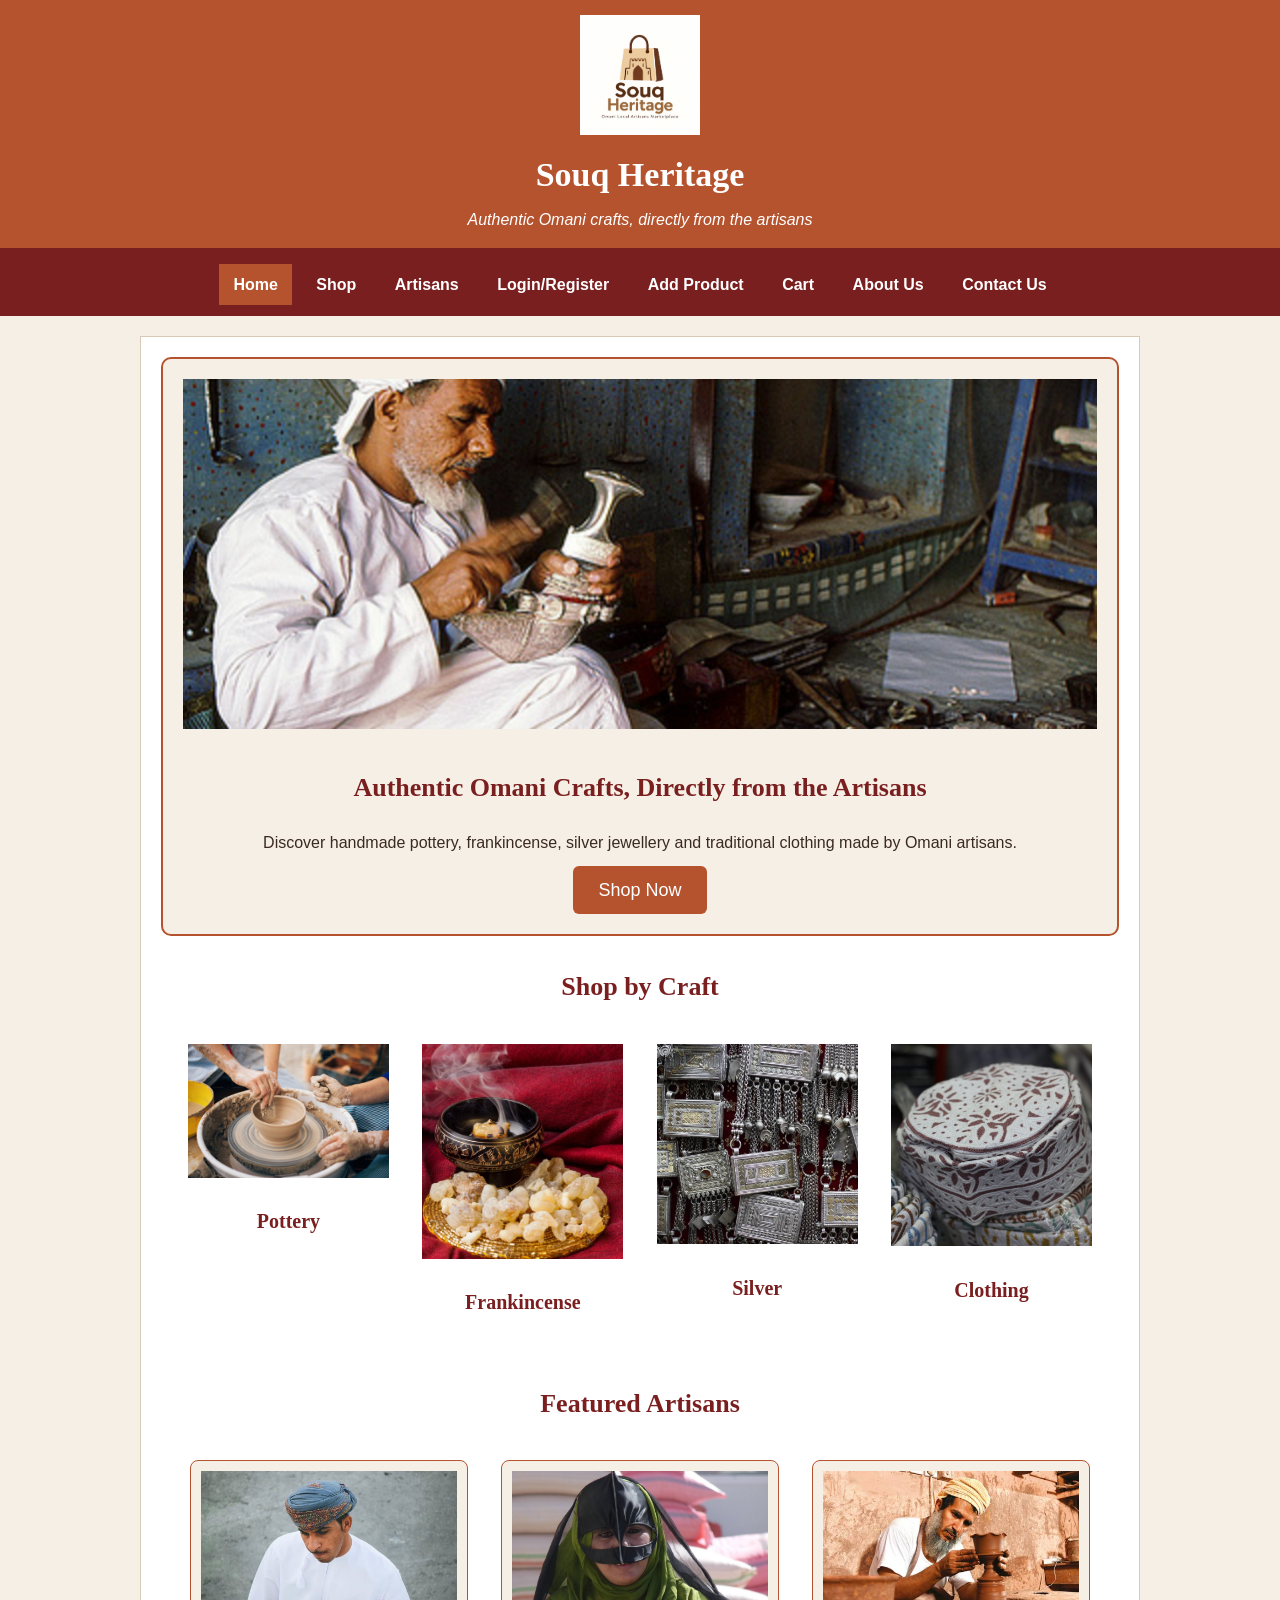
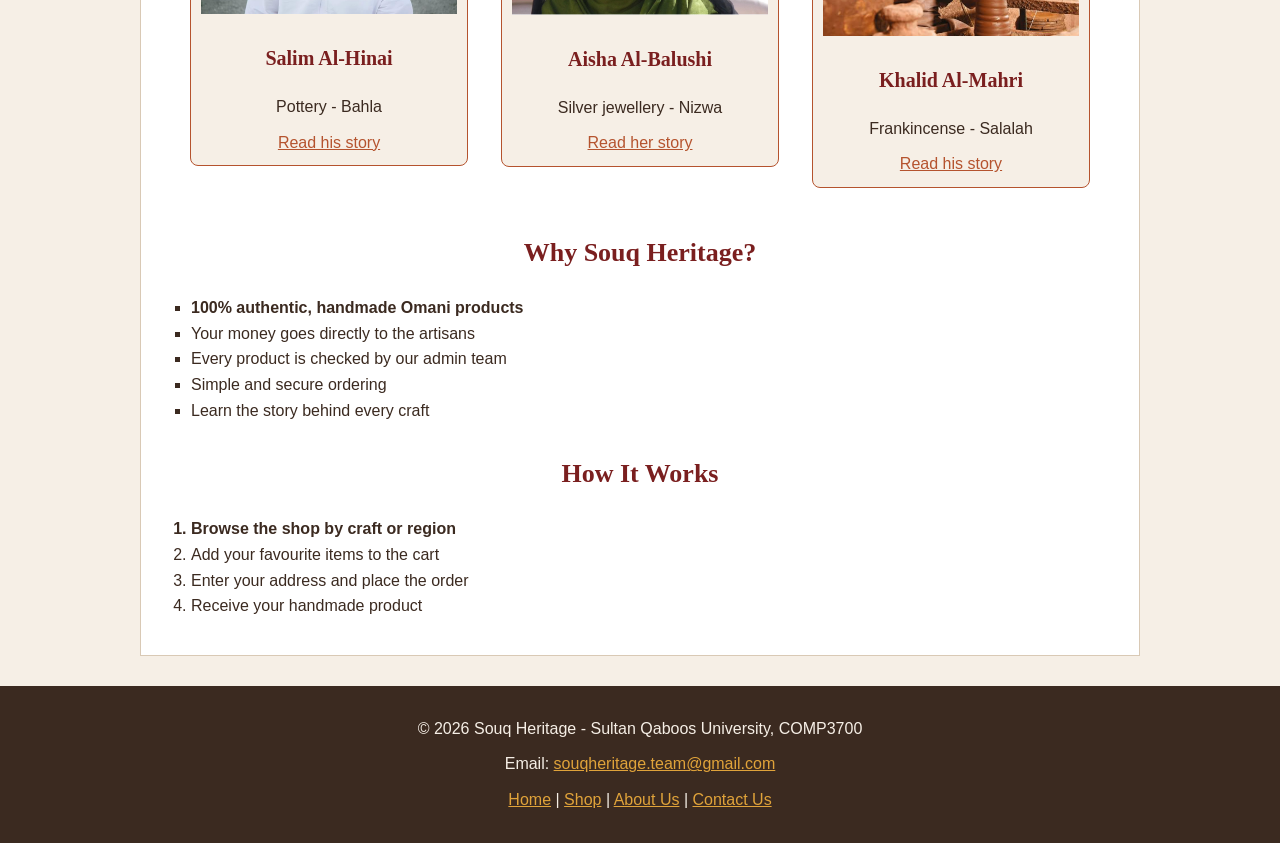
<file: index.html>
<!DOCTYPE html>
<html lang="en">
<head>
    <meta charset="UTF-8">
    <meta name="viewport" content="width=device-width, initial-scale=1.0">
    <title>Souq Heritage - Home</title>
    <link rel="stylesheet" href="css/style.css">
</head>
<body>

    <div id="header">
        <img src="images/LOGO.jpeg" alt="Souq Heritage logo">
        <h1>Souq Heritage</h1>
        <p id="tagline">Authentic Omani crafts, directly from the artisans</p>
    </div>

    <div id="menu">
        <ul>
            <li><a href="index.html" class="active">Home</a></li>
            <li><a href="shop.html">Shop</a></li>
            <li><a href="artisans.html">Artisans</a></li>
            <li><a href="login-register.html">Login/Register</a></li>
            <li><a href="add-product.html">Add Product</a></li>
            <li><a href="cart-checkout.html">Cart</a></li>
            <li><a href="about.html">About Us</a></li>
            <li><a href="contact.html">Contact Us</a></li>
        </ul>
    </div>

    <div id="main">

        <div class="hero">
            <img src="images/Hero Banner.png" alt="Omani handmade crafts in a traditional souq">
            <h2>Authentic Omani Crafts, Directly from the Artisans</h2>
            <p class="center">Discover handmade pottery, frankincense, silver jewellery and traditional clothing made by Omani artisans.</p>
            <a href="shop.html" class="button">Shop Now</a>
        </div>

        <h2>Shop by Craft</h2>
        <div class="center">
            <div class="category">
                <a href="shop.html"><img src="images/Pottery.png" alt="Omani pottery"></a>
                <h3>Pottery</h3>
            </div>
            <div class="category">
                <a href="shop.html"><img src="images/Frankincense.png" alt="Frankincense"></a>
                <h3>Frankincense</h3>
            </div>
            <div class="category">
                <a href="shop.html"><img src="images/Silver.png" alt="Silver jewellery"></a>
                <h3>Silver</h3>
            </div>
            <div class="category">
                <a href="shop.html"><img src="images/Kumma.png" alt="Traditional clothing"></a>
                <h3>Clothing</h3>
            </div>
        </div>

        <h2>Featured Artisans</h2>
        <div class="center">
            <div class="card">
                <img src="images/artisan1.png" alt="Potter from Bahla">
                <h3>Salim Al-Hinai</h3>
                <p class="center">Pottery - Bahla</p>
                <a href="artisans.html">Read his story</a>
            </div>
            <div class="card">
                <img src="images/artisan2.png" alt="Silversmith from Nizwa">
                <h3>Aisha Al-Balushi</h3>
                <p class="center">Silver jewellery - Nizwa</p>
                <a href="artisans.html">Read her story</a>
            </div>
            <div class="card">
                <img src="images/artisan3.png" alt="Frankincense seller from Salalah">
                <h3>Khalid Al-Mahri</h3>
                <p class="center">Frankincense - Salalah</p>
                <a href="artisans.html">Read his story</a>
            </div>
        </div>

        <h2>Why Souq Heritage?</h2>
        <ul>
            <li>100% authentic, handmade Omani products</li>
            <li>Your money goes directly to the artisans</li>
            <li>Every product is checked by our admin team</li>
            <li>Simple and secure ordering</li>
            <li>Learn the story behind every craft</li>
        </ul>

        <h2>How It Works</h2>
        <ol>
            <li>Browse the shop by craft or region</li>
            <li>Add your favourite items to the cart</li>
            <li>Enter your address and place the order</li>
            <li>Receive your handmade product</li>
        </ol>

    </div>

    <div id="footer">
        <p class="center">&copy; 2026 Souq Heritage - Sultan Qaboos University, COMP3700</p>
        <p class="center">Email: <a href="mailto:souqheritage.team@gmail.com">souqheritage.team@gmail.com</a></p>
        <p class="center">
            <a href="index.html">Home</a> |
            <a href="shop.html">Shop</a> |
            <a href="about.html">About Us</a> |
            <a href="contact.html">Contact Us</a>
        </p>
    </div>

</body>
</html>
</file>
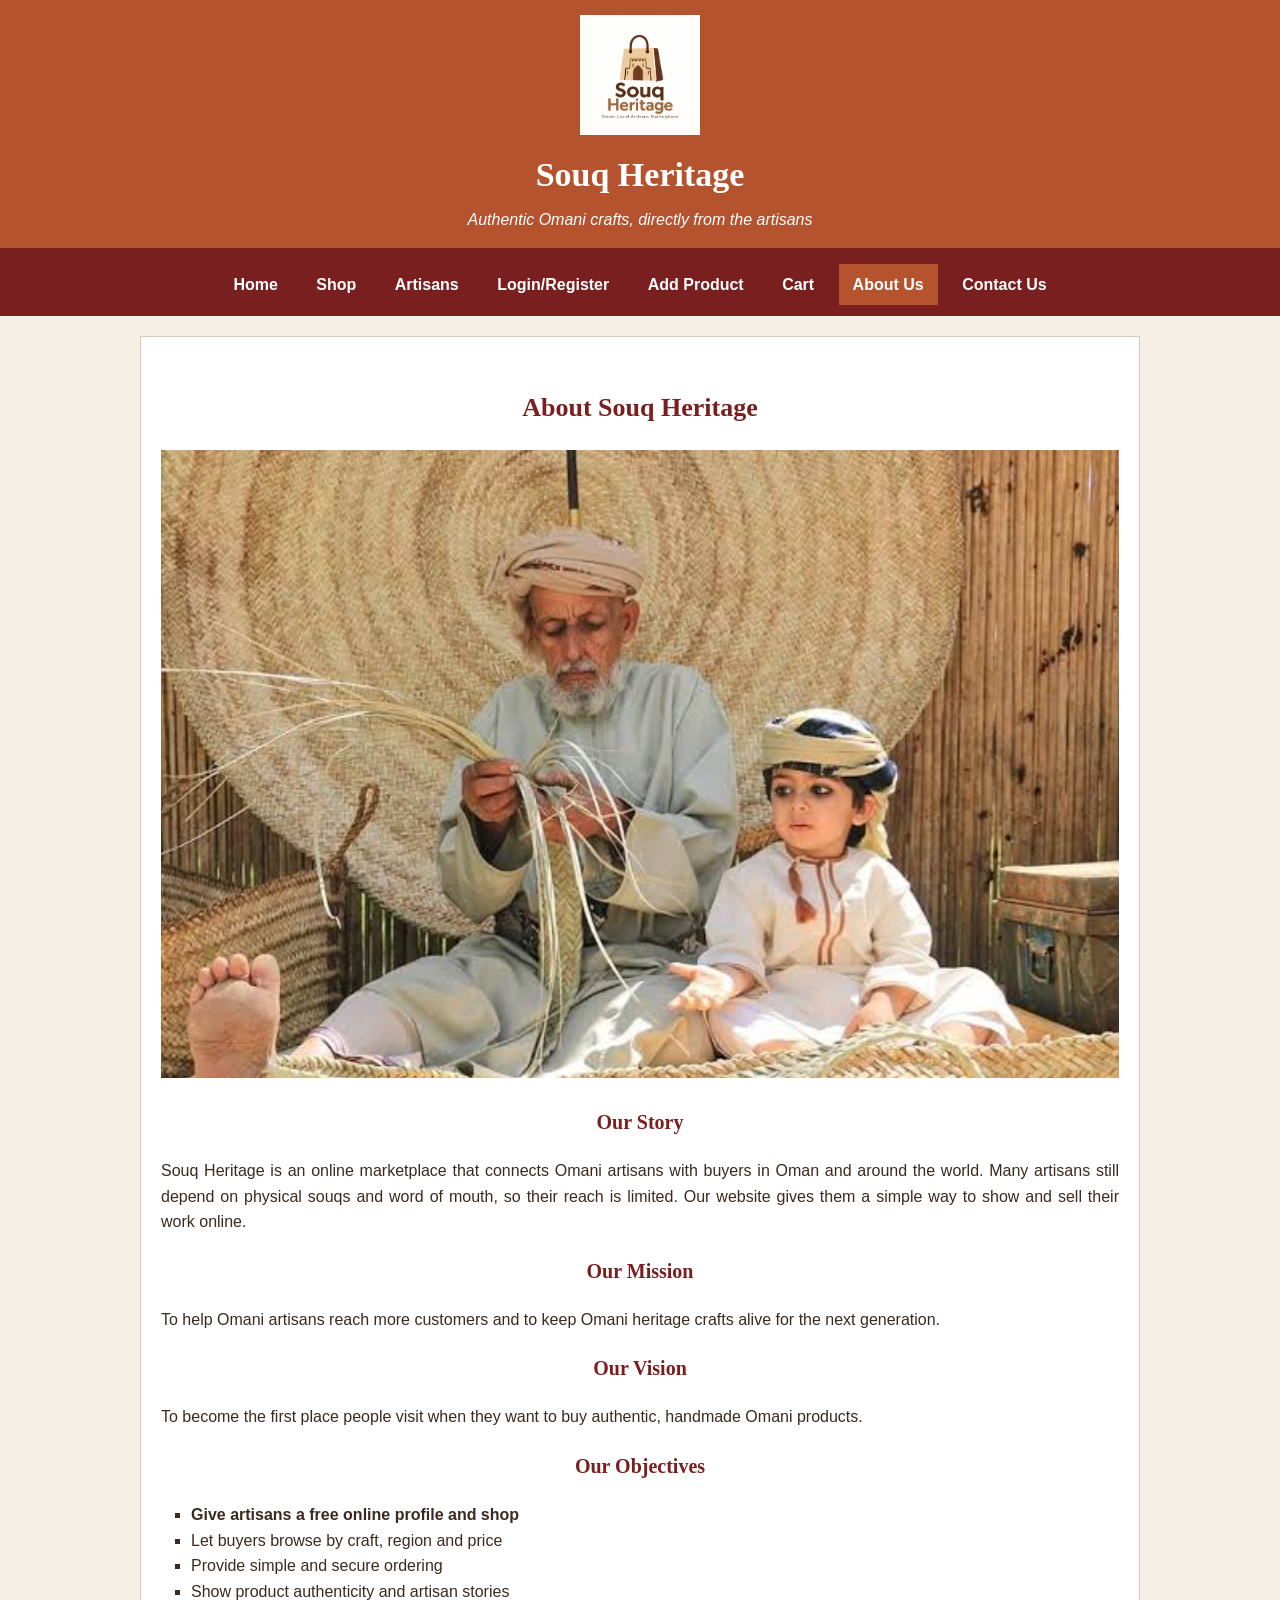
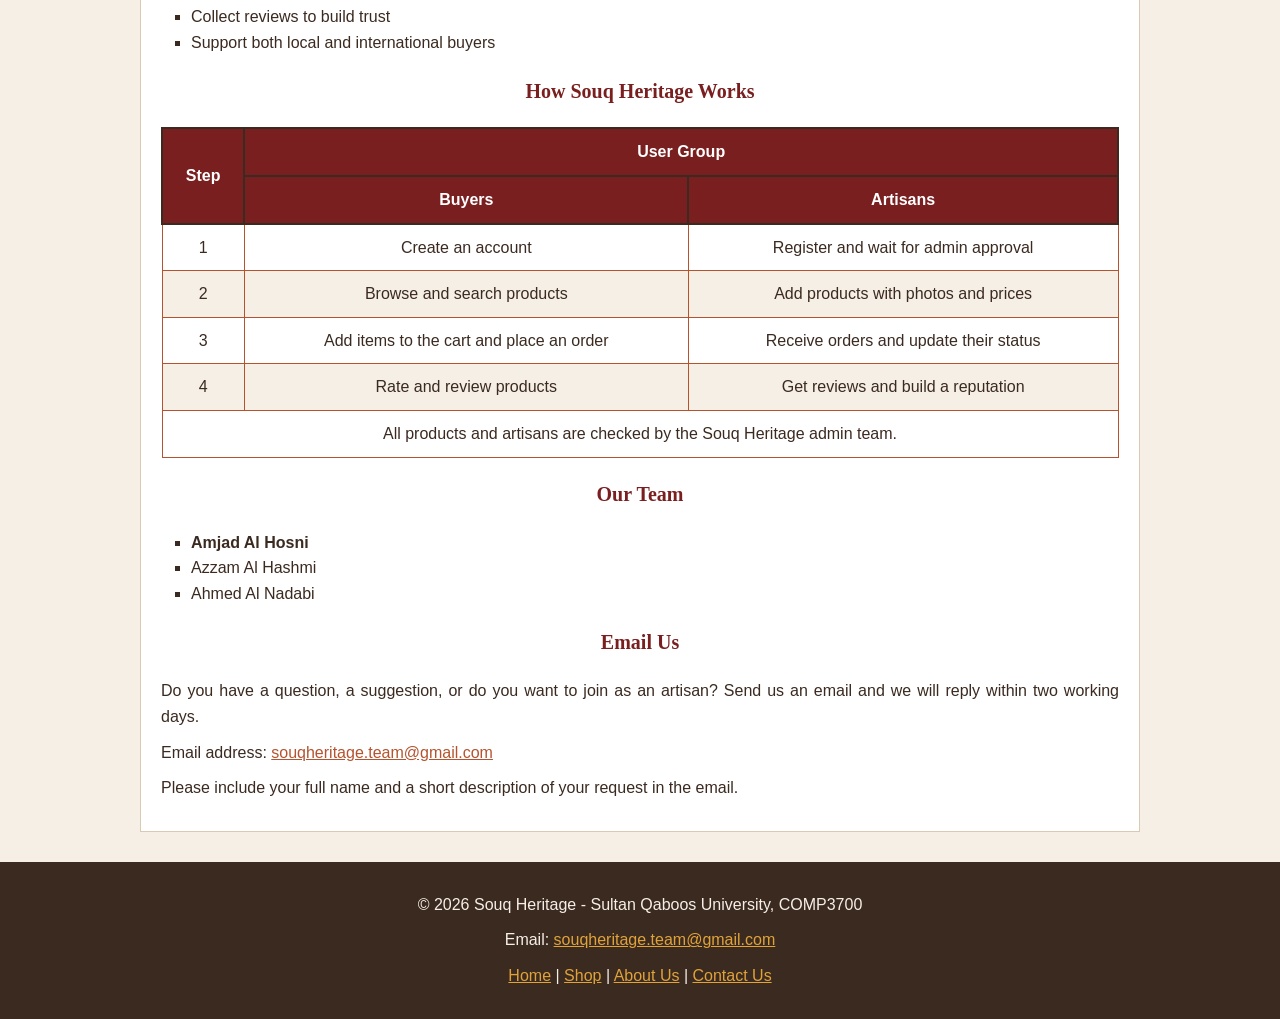
<file: about.html>
<!DOCTYPE html>
<html lang="en">
<head>
    <meta charset="UTF-8">
    <meta name="viewport" content="width=device-width, initial-scale=1.0">
    <title>Souq Heritage - About Us</title>
    <link rel="stylesheet" href="css/style.css">
</head>
<body>

    <div id="header">
        <img src="images/LOGO.jpeg" alt="Souq Heritage logo">
        <h1>Souq Heritage</h1>
        <p id="tagline">Authentic Omani crafts, directly from the artisans</p>
    </div>

    <div id="menu">
        <ul>
            <li><a href="index.html">Home</a></li>
            <li><a href="shop.html">Shop</a></li>
            <li><a href="artisans.html">Artisans</a></li>
            <li><a href="login-register.html">Login/Register</a></li>
            <li><a href="add-product.html">Add Product</a></li>
            <li><a href="cart-checkout.html">Cart</a></li>
            <li><a href="about.html" class="active">About Us</a></li>
            <li><a href="contact.html">Contact Us</a></li>
        </ul>
    </div>

    <div id="main">

        <h2>About Souq Heritage</h2>
        <img src="images/about.png" alt="Omani artisan working on a handmade craft">

        <h3>Our Story</h3>
        <p>Souq Heritage is an online marketplace that connects Omani artisans with buyers in Oman and around the world. Many artisans still depend on physical souqs and word of mouth, so their reach is limited. Our website gives them a simple way to show and sell their work online.</p>

        <h3>Our Mission</h3>
        <p>To help Omani artisans reach more customers and to keep Omani heritage crafts alive for the next generation.</p>

        <h3>Our Vision</h3>
        <p>To become the first place people visit when they want to buy authentic, handmade Omani products.</p>

        <h3>Our Objectives</h3>
        <ul>
            <li>Give artisans a free online profile and shop</li>
            <li>Let buyers browse by craft, region and price</li>
            <li>Provide simple and secure ordering</li>
            <li>Show product authenticity and artisan stories</li>
            <li>Collect reviews to build trust</li>
            <li>Support both local and international buyers</li>
        </ul>

        <h3>How Souq Heritage Works</h3>
        <table>
            <tr>
                <th rowspan="2">Step</th>
                <th colspan="2">User Group</th>
            </tr>
            <tr>
                <th>Buyers</th>
                <th>Artisans</th>
            </tr>
            <tr>
                <td>1</td>
                <td>Create an account</td>
                <td>Register and wait for admin approval</td>
            </tr>
            <tr>
                <td>2</td>
                <td>Browse and search products</td>
                <td>Add products with photos and prices</td>
            </tr>
            <tr>
                <td>3</td>
                <td>Add items to the cart and place an order</td>
                <td>Receive orders and update their status</td>
            </tr>
            <tr>
                <td>4</td>
                <td>Rate and review products</td>
                <td>Get reviews and build a reputation</td>
            </tr>
            <tr>
                <td colspan="3">All products and artisans are checked by the Souq Heritage admin team.</td>
            </tr>
        </table>

        <h3>Our Team</h3>
        <ul>
            <li>Amjad Al Hosni</li>
            <li>Azzam Al Hashmi</li>
            <li>Ahmed Al Nadabi</li>
        </ul>

        <h3>Email Us</h3>
        <p>Do you have a question, a suggestion, or do you want to join as an artisan? Send us an email and we will reply within two working days.</p>
        <p>Email address:
            <a href="mailto:s145288@student.squ.edu.om">souqheritage.team@gmail.com</a>
        </p>
        <p>Please include your full name and a short description of your request in the email.</p>

    </div>

    <div id="footer">
        <p class="center">&copy; 2026 Souq Heritage - Sultan Qaboos University, COMP3700</p>
        <p class="center">Email: <a href="mailto:s145288@student.squ.edu.om">souqheritage.team@gmail.com</a></p>
        <p class="center">
            <a href="index.html">Home</a> |
            <a href="shop.html">Shop</a> |
            <a href="about.html">About Us</a> |
            <a href="contact.html">Contact Us</a>
        </p>
    </div>

</body>
</html>
</file>
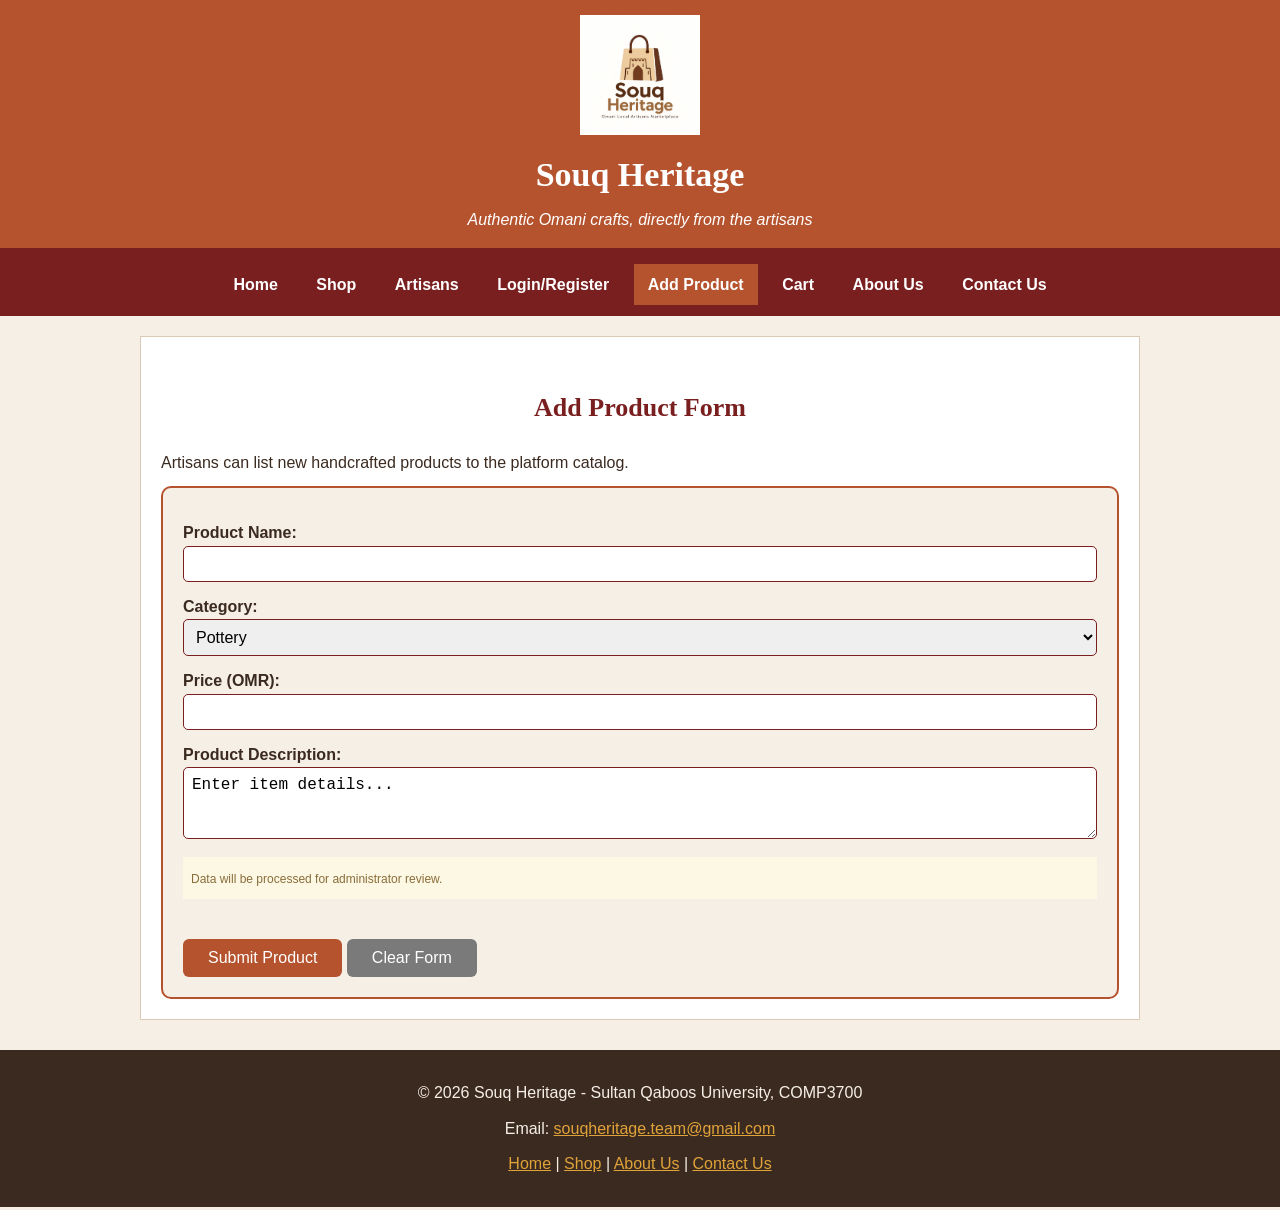
<file: add-product.html>
<?xml version="1.0" encoding="utf-8"?>
<!DOCTYPE html PUBLIC "-//W3C//DTD XHTML 1.0 Strict//EN"
    "http://www.w3.org/TR/xhtml1/DTD/xhtml1-strict.dtd">
<html xmlns="http://www.w3.org/1999/xhtml">
<head>
    <title>Souq Heritage - Add Product</title>
    <link rel="stylesheet" href="css/style.css" />
</head>
<body>

    <div id="header">
        <img src="images/LOGO.jpeg" alt="Souq Heritage logo" />
        <h1>Souq Heritage</h1>
        <p id="tagline">Authentic Omani crafts, directly from the artisans</p>
    </div>

    <div id="menu">
        <ul>
            <li><a href="index.html">Home</a></li>
            <li><a href="shop.html">Shop</a></li>
            <li><a href="artisans.html">Artisans</a></li>
            <li><a href="login-register.html">Login/Register</a></li>
            <li><a href="add-product.html" class="active">Add Product</a></li>
            <li><a href="cart-checkout.html">Cart</a></li>
            <li><a href="about.html">About Us</a></li>
            <li><a href="contact.html">Contact Us</a></li>
        </ul>
    </div>

    <div id="main">
        <h2 style="color: #7A1F1F;">Add Product Form</h2>
        <p>Artisans can list new handcrafted products to the platform catalog.</p>

        <form action="https://httpbin.org/get" method="get">
            <label for="pname">Product Name:</label>
            <input type="text" id="pname" name="pname" />

            <label for="category">Category:</label>
            <select id="category" name="category" size="1">
                 <option value="pottery">Pottery</option>
                <option value="silver">Silver Jewellery</option>
                <option value="Khanjar">Omani Khanjar</option>
                <option value="clothes">Traditional clothing</option>
            </select>

            <label for="price">Price (OMR):</label>
            <input type="text" id="price" name="price" size="10" />

            <label for="description">Product Description:</label>
            <textarea id="description" name="description" rows="3" cols="40">Enter item details...</textarea>

            <div style="margin-top: 10px; padding: 8px; background-color: #fcf8e3;">
                <span style="font-size: 12px; color: #8a6d3b;">Data will be processed for administrator review.</span>
            </div>

            <br />
            <input type="submit" value="Submit Product" />
            <input type="reset" value="Clear Form" />
        </form>
    </div>

    <div id="footer">
        <p class="center">&copy; 2026 Souq Heritage - Sultan Qaboos University, COMP3700</p>
        <p class="center">Email: <a href="mailto:souqheritage.team@gmail.com">souqheritage.team@gmail.com</a></p>
        <p class="center">
            <a href="index.html">Home</a> |
            <a href="shop.html">Shop</a> |
            <a href="about.html">About Us</a> |
            <a href="contact.html">Contact Us</a>
        </p>
    </div>

</body>
</html>
</file>
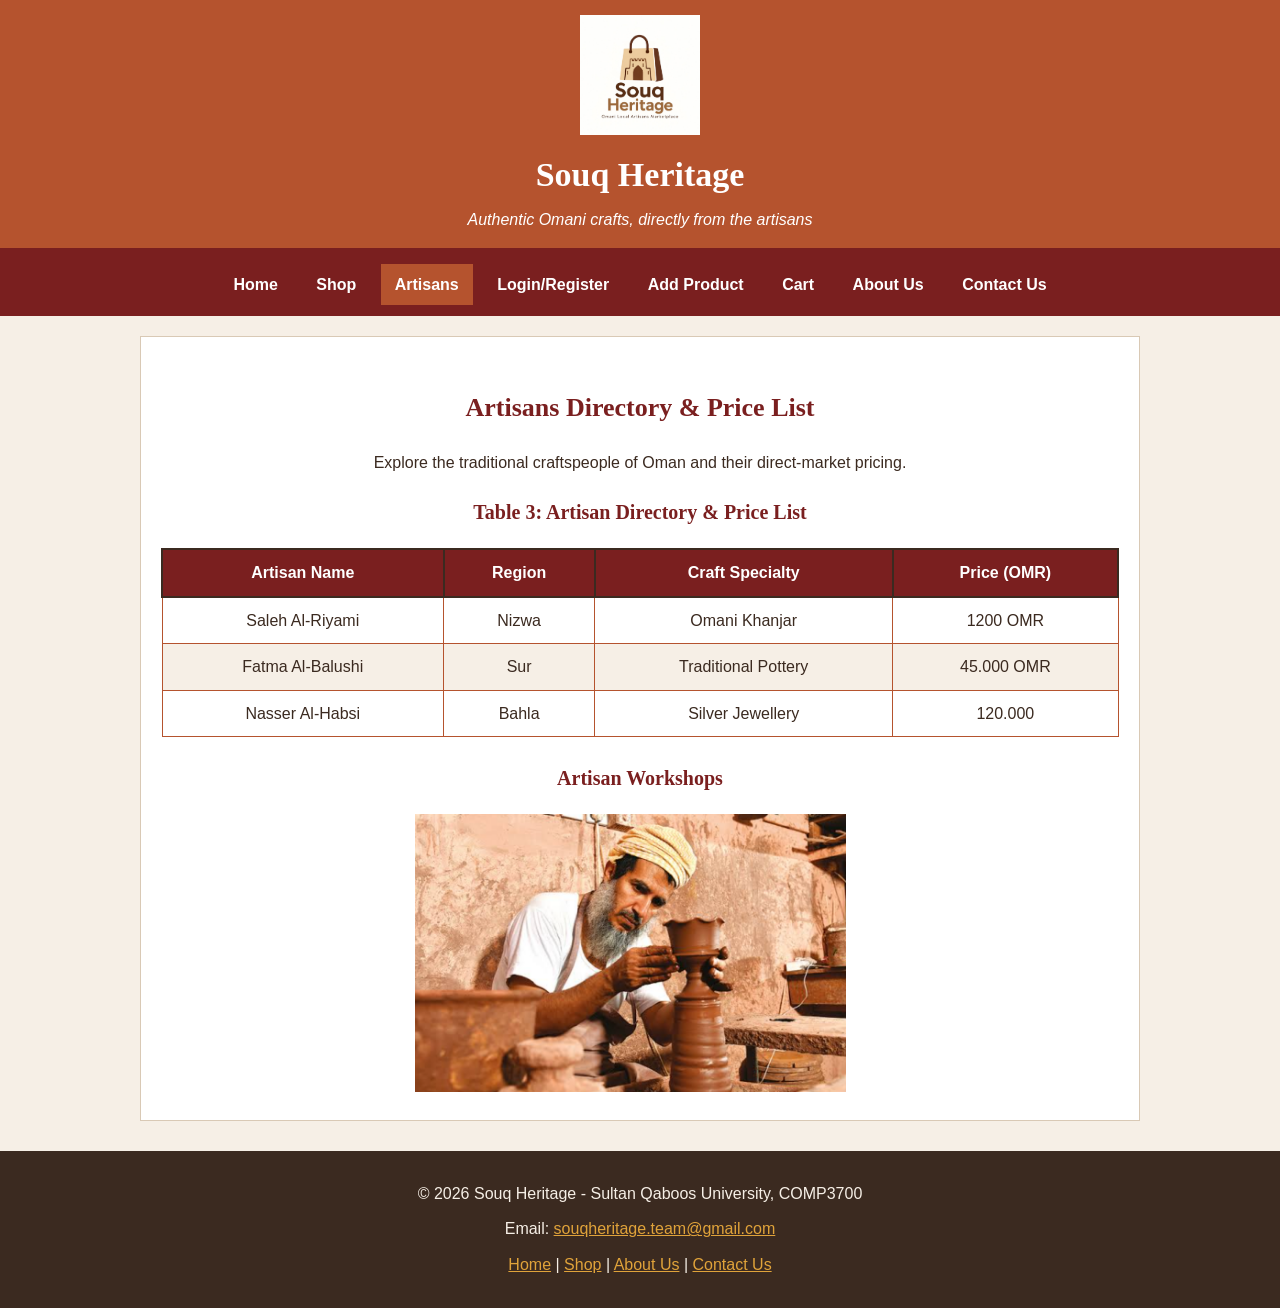
<file: artisans.html>
<?xml version="1.0" encoding="utf-8"?>
<!DOCTYPE html PUBLIC "-//W3C//DTD XHTML 1.0 Strict//EN"
    "http://www.w3.org/TR/xhtml1/DTD/xhtml1-strict.dtd">
<html xmlns="http://www.w3.org/1999/xhtml">
<head>
    <title>Souq Heritage - Artisans</title>
    <link rel="stylesheet" href="css/style.css" />
</head>
<body>

    <div id="header">
        <img src="images/LOGO.jpeg" alt="Souq Heritage logo" />
        <h1>Souq Heritage</h1>
        <p id="tagline">Authentic Omani crafts, directly from the artisans</p>
    </div>

    <div id="menu">
        <ul>
            <li><a href="index.html">Home</a></li>
            <li><a href="shop.html">Shop</a></li>
            <li><a href="artisans.html" class="active">Artisans</a></li>
            <li><a href="login-register.html">Login/Register</a></li>
            <li><a href="add-product.html">Add Product</a></li>
            <li><a href="cart-checkout.html">Cart</a></li>
            <li><a href="about.html">About Us</a></li>
            <li><a href="contact.html">Contact Us</a></li>
        </ul>
    </div>

    <div id="main">
        <h2 style="color: #7A1F1F; text-align: center;">Artisans Directory &amp; Price List</h2>
        <p style="text-align: center;">Explore the traditional craftspeople of Oman and their direct-market pricing.</p>

        <h3>Table 3: Artisan Directory &amp; Price List</h3>
        <table>
            <thead>
                <tr>
                    <th>Artisan Name</th>
                    <th>Region</th>
                    <th>Craft Specialty</th>
                    <th>Price (OMR)</th>
                </tr>
            </thead>
            <tbody>
                <tr>
                   <td>Saleh Al-Riyami</td>
                    <td>Nizwa</td>
                    <td>Omani Khanjar</td>
                    <td>1200 OMR</td>
                </tr>
                <tr>
                    <td>Fatma Al-Balushi</td>
                    <td>Sur</td>
                    <td>Traditional Pottery</td>
                    <td>45.000 OMR</td>
                </tr>
                <tr>
                    <td>Nasser Al-Habsi</td>
                    <td>Bahla</td>
                    <td>Silver Jewellery</td>
                    <td>120.000</td>
                </tr>
            </tbody>
        </table>

        <div style="text-align: center; margin-top: 25px;">
            <h3>Artisan Workshops</h3>
            <img src="images/artisan3.png" alt="Artisan working on pottery" style="width: 45%; margin-right: 2%;" />
            
        </div>
    </div>

    <div id="footer">
        <p class="center">&copy; 2026 Souq Heritage - Sultan Qaboos University, COMP3700</p>
        <p class="center">Email: <a href="mailto:souqheritage.team@gmail.com">souqheritage.team@gmail.com</a></p>
        <p class="center">
            <a href="index.html">Home</a> |
            <a href="shop.html">Shop</a> |
            <a href="about.html">About Us</a> |
            <a href="contact.html">Contact Us</a>
        </p>
    </div>

</body>
</html>
</file>
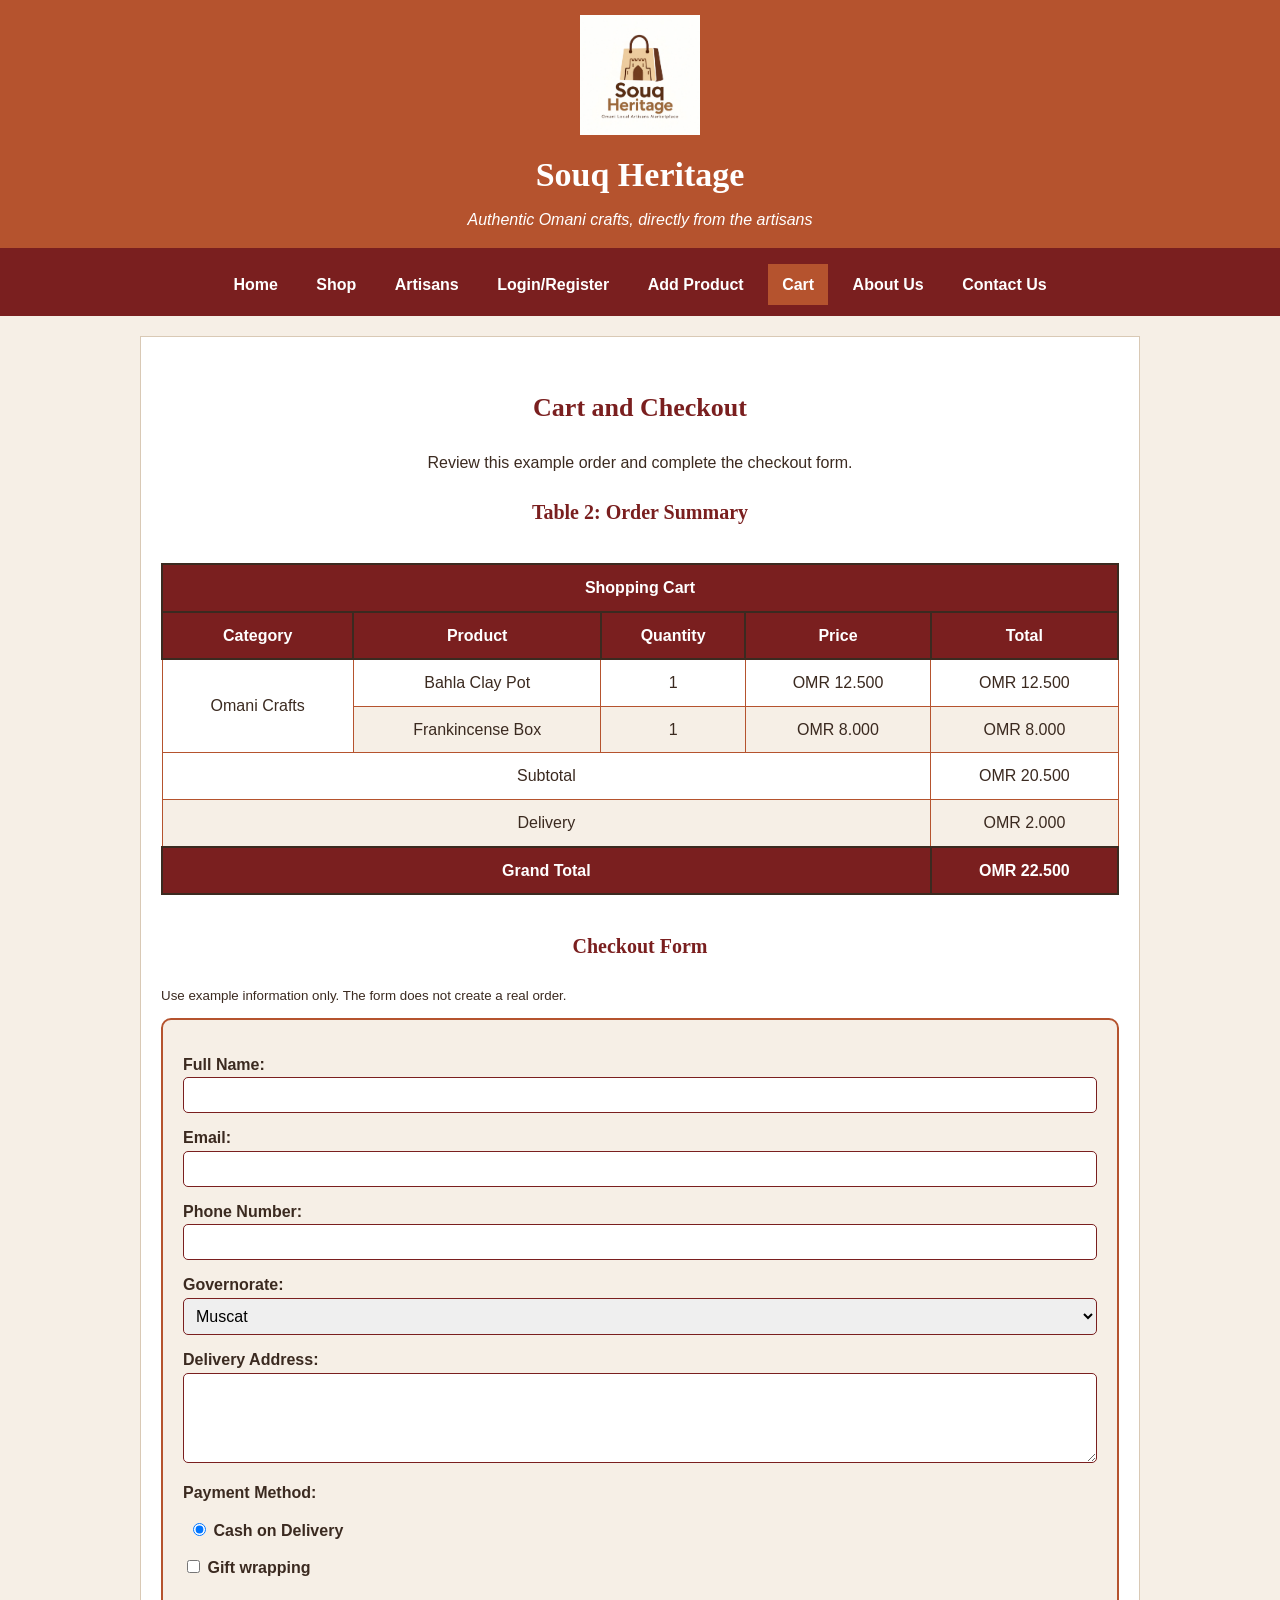
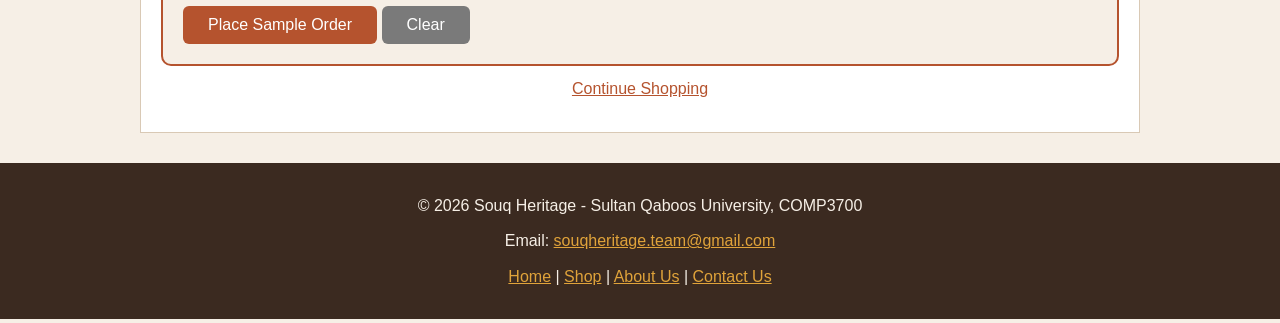
<file: cart-checkout.html>
<!DOCTYPE html>
<html xmlns="http://www.w3.org/1999/xhtml" lang="en">
<head>
    <meta charset="utf-8" />
    <meta name="viewport" content="width=device-width, initial-scale=1.0" />
    <title>Cart and Checkout - Souq Heritage</title>
    <link rel="stylesheet" type="text/css" href="css/style.css" />
</head>
<body>

    <div id="header">
        <img src="images/LOGO.jpeg" alt="Souq Heritage logo" />
        <h1>Souq Heritage</h1>
        <p id="tagline">Authentic Omani crafts, directly from the artisans</p>
    </div>

    <div id="menu">
        <ul>
            <li><a href="index.html">Home</a></li>
            <li><a href="shop.html">Shop</a></li>
            <li><a href="artisans.html">Artisans</a></li>
            <li><a href="login-register.html">Login/Register</a></li>
            <li><a href="add-product.html">Add Product</a></li>
            <li><a href="cart-checkout.html" class="active">Cart</a></li>
            <li><a href="about.html">About Us</a></li>
            <li><a href="contact.html">Contact Us</a></li>
        </ul>
    </div>

    <div id="main">
        <h2>Cart and Checkout</h2>
        <p class="center">Review this example order and complete the checkout form.</p>

        <h3>Table 2: Order Summary</h3>

        <div style="overflow-x: auto;">
        <table border="1" cellpadding="8" cellspacing="0">
            <tr>
                <th colspan="5">Shopping Cart</th>
            </tr>
            <tr>
                <th>Category</th>
                <th>Product</th>
                <th>Quantity</th>
                <th>Price</th>
                <th>Total</th>
            </tr>
            <tr>
                <td rowspan="2">Omani Crafts</td>
                <td>Bahla Clay Pot</td>
                <td>1</td>
                <td>OMR 12.500</td>
                <td>OMR 12.500</td>
            </tr>
            <tr>
                <td>Frankincense Box</td>
                <td>1</td>
                <td>OMR 8.000</td>
                <td>OMR 8.000</td>
            </tr>
            <tr>
                <td colspan="4">Subtotal</td>
                <td>OMR 20.500</td>
            </tr>
            <tr>
                <td colspan="4">Delivery</td>
                <td>OMR 2.000</td>
            </tr>
            <tr>
                <th colspan="4">Grand Total</th>
                <th>OMR 22.500</th>
            </tr>
        </table>
        </div>

        <h3>Checkout Form</h3>
        <p><small>Use example information only. The form does not create a real order.</small></p>

        <form action="https://httpbin.org/get" method="get">
            <label for="fullname">Full Name:</label>
            <input type="text" id="fullname" name="full_name" required="required" />

            <label for="email">Email:</label>
            <input type="email" id="email" name="email" required="required" />

            <label for="phone">Phone Number:</label>
            <input type="text" id="phone" name="phone_number" />

            <label for="governorate">Governorate:</label>
            <select id="governorate" name="governorate">
                <option value="muscat">Muscat</option>
                <option value="dhofar">Dhofar</option>
                <option value="batinah">Al Batinah</option>
                <option value="dakhiliyah">Al Dakhiliyah</option>
            </select>

            <label for="address">Delivery Address:</label>
            <textarea id="address" name="delivery_address" rows="4" cols="35"></textarea>

            <p><strong>Payment Method:</strong></p>
            <p>
                <label><input type="radio" name="payment" value="cash" checked="checked" /> Cash on Delivery</label>
            </p>

            <p>
                <label><input type="checkbox" name="gift_wrap" value="yes" /> Gift wrapping</label>
            </p>

            <input type="hidden" name="sample_total_omr" value="22.500" />
            <input type="submit" value="Place Sample Order" />
            <input type="reset" value="Clear" />
        </form>

        <p class="center"><a href="shop.html">Continue Shopping</a></p>
    </div>

    <div id="footer">
        <p class="center">&copy; 2026 Souq Heritage - Sultan Qaboos University, COMP3700</p>
        <p class="center">Email: <a href="mailto:souqheritage.team@gmail.com">souqheritage.team@gmail.com</a></p>
        <p class="center">
            <a href="index.html">Home</a> |
            <a href="shop.html">Shop</a> |
            <a href="about.html">About Us</a> |
            <a href="contact.html">Contact Us</a>
        </p>
    </div>

</body>
</html>
</file>
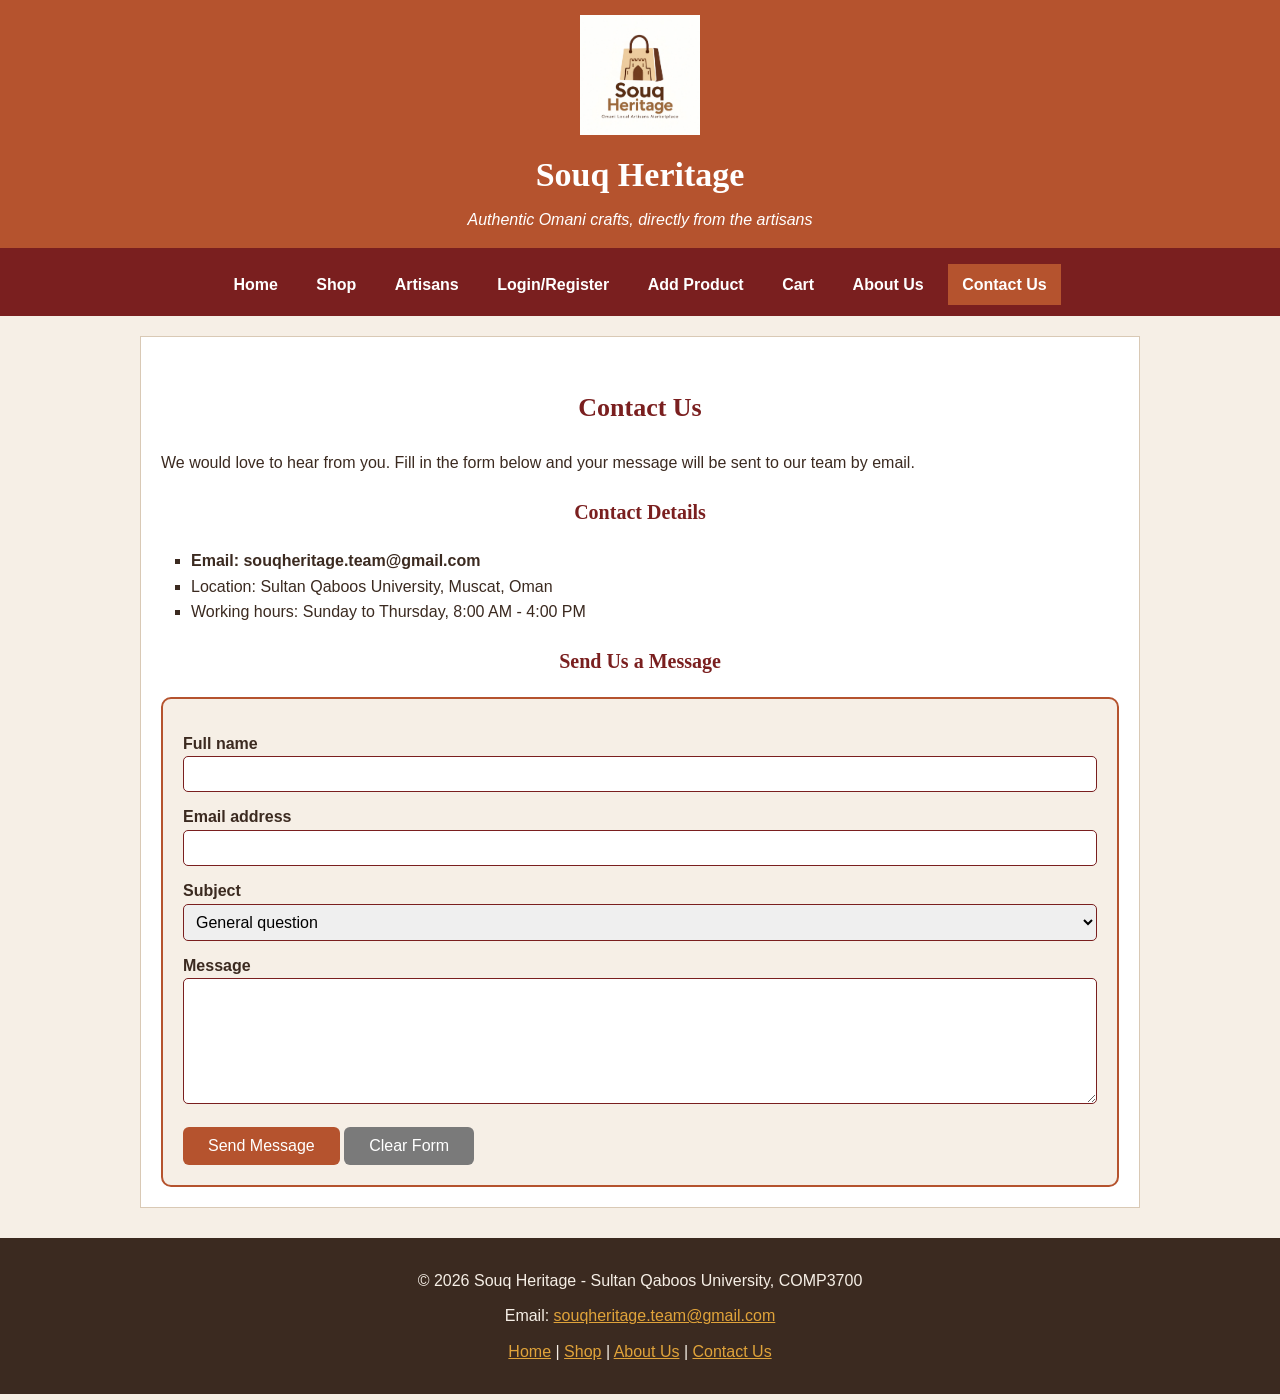
<file: contact.html>
<!DOCTYPE html>
<html lang="en">
<head>
    <meta charset="UTF-8">
    <meta name="viewport" content="width=device-width, initial-scale=1.0">
    <title>Souq Heritage - Contact Us</title>
    <link rel="stylesheet" href="css/style.css">
</head>
<body>

    <div id="header">
        <img src="images/LOGO.jpeg" alt="Souq Heritage logo">
        <h1>Souq Heritage</h1>
        <p id="tagline">Authentic Omani crafts, directly from the artisans</p>
    </div>

    <div id="menu">
        <ul>
            <li><a href="index.html">Home</a></li>
            <li><a href="shop.html">Shop</a></li>
            <li><a href="artisans.html">Artisans</a></li>
            <li><a href="login-register.html">Login/Register</a></li>
            <li><a href="add-product.html">Add Product</a></li>
            <li><a href="cart-checkout.html">Cart</a></li>
            <li><a href="about.html">About Us</a></li>
            <li><a href="contact.html" class="active">Contact Us</a></li>
        </ul>
    </div>

    <div id="main">

        <h2>Contact Us</h2>
        <p>We would love to hear from you. Fill in the form below and your message will be sent to our team by email.</p>

        <h3>Contact Details</h3>
        <ul>
            <li>Email: souqheritage.team@gmail.com</li>
            <li>Location: Sultan Qaboos University, Muscat, Oman</li>
            <li>Working hours: Sunday to Thursday, 8:00 AM - 4:00 PM</li>
        </ul>

        <h3>Send Us a Message</h3>
        <form action="mailto:s145288@student.squ.edu.om">

            <label for="fullname">Full name</label>
            <input type="text" id="fullname" name="fullname">

            <label for="email">Email address</label>
            <input type="text" id="email" name="email">

            <label for="subject">Subject</label>
            <select id="subject" name="subject">
                <option value="general">General question</option>
                <option value="artisan">Artisan application</option>
                <option value="order">Order issue</option>
            </select>

            <label for="message">Message</label>
            <textarea id="message" name="message" rows="6"></textarea>

            <input type="submit" value="Send Message">
            <input type="reset" value="Clear Form">

        </form>

    </div>

    <div id="footer">
        <p class="center">&copy; 2026 Souq Heritage - Sultan Qaboos University, COMP3700</p>
        <p class="center">Email: <a href="mailto:souqheritage.team@gmail.com">souqheritage.team@gmail.com</a></p>
        <p class="center">
            <a href="index.html">Home</a> |
            <a href="shop.html">Shop</a> |
            <a href="about.html">About Us</a> |
            <a href="contact.html">Contact Us</a>
        </p>
    </div>

</body>
</html>
</file>
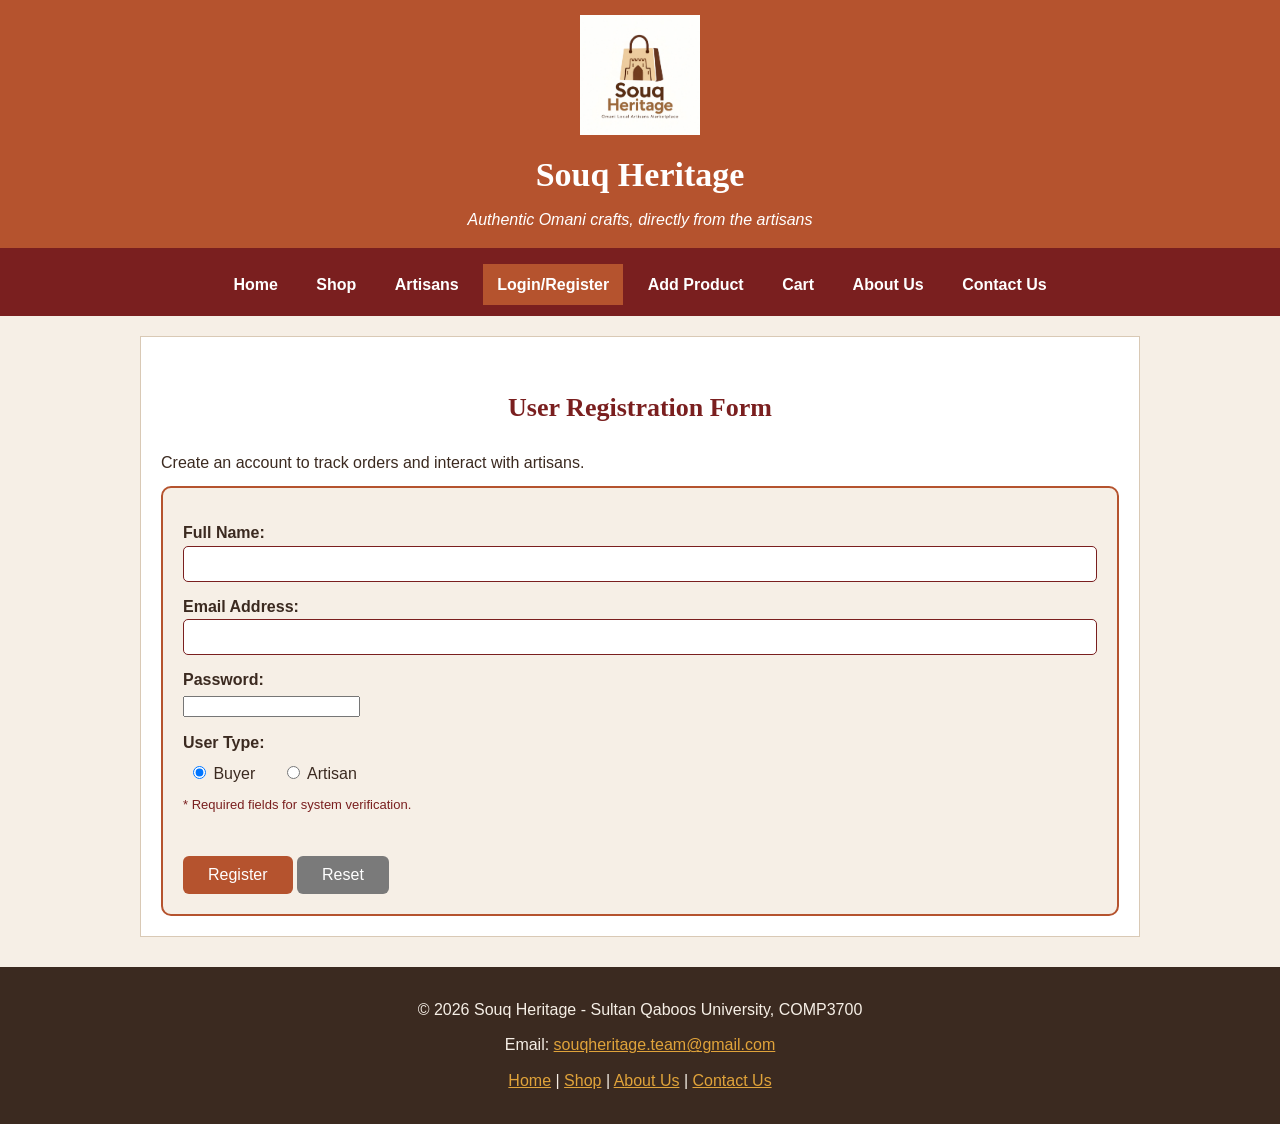
<file: login-register.html>
<?xml version="1.0" encoding="utf-8"?>
<!DOCTYPE html PUBLIC "-//W3C//DTD XHTML 1.0 Strict//EN"
    "http://www.w3.org/TR/xhtml1/DTD/xhtml1-strict.dtd">
<html xmlns="http://www.w3.org/1999/xhtml">
<head>
    <title>Souq Heritage - Login / Register</title>
    <link rel="stylesheet" href="css/style.css" />
</head>
<body>

    <div id="header">
        <img src="images/LOGO.jpeg" alt="Souq Heritage logo" />
        <h1>Souq Heritage</h1>
        <p id="tagline">Authentic Omani crafts, directly from the artisans</p>
    </div>

    <div id="menu">
        <ul>
            <li><a href="index.html">Home</a></li>
            <li><a href="shop.html">Shop</a></li>
            <li><a href="artisans.html">Artisans</a></li>
            <li><a href="login-register.html" class="active">Login/Register</a></li>
            <li><a href="add-product.html">Add Product</a></li>
            <li><a href="cart-checkout.html">Cart</a></li>
            <li><a href="about.html">About Us</a></li>
            <li><a href="contact.html">Contact Us</a></li>
        </ul>
    </div>

    <div id="main">
        <h2 style="color: #7A1F1F;">User Registration Form</h2>
        <p>Create an account to track orders and interact with artisans.</p>

        <form action="https://httpbin.org/get" method="get">
            <label for="fullname">Full Name:</label>
            <input type="text" id="fullname" name="fullname" />

            <label for="email">Email Address:</label>
            <input type="text" id="email" name="email" />

            <label for="password">Password:</label>
            <input type="password" id="password" name="password" />

            <label>User Type:</label>
            <p style="margin: 5px 0;">
                <label style="display:inline; font-weight:normal;"><input type="radio" name="usertype" value="buyer" checked="checked" /> Buyer</label>
                &nbsp;&nbsp;&nbsp;
                <label style="display:inline; font-weight:normal;"><input type="radio" name="usertype" value="artisan" /> Artisan</label>
            </p>

            <span style="display: block; font-size: 13px; color: #7A1F1F; margin-top: 8px;">
                * Required fields for system verification.
            </span>

            <br />
            <input type="submit" value="Register" />
            <input type="reset" value="Reset" />
        </form>
    </div>

    <div id="footer">
        <p class="center">&copy; 2026 Souq Heritage - Sultan Qaboos University, COMP3700</p>
        <p class="center">Email: <a href="mailto:souqheritage.team@gmail.com">souqheritage.team@gmail.com</a></p>
        <p class="center">
            <a href="index.html">Home</a> |
            <a href="shop.html">Shop</a> |
            <a href="about.html">About Us</a> |
            <a href="contact.html">Contact Us</a>
        </p>
    </div>

</body>
</html>
</file>
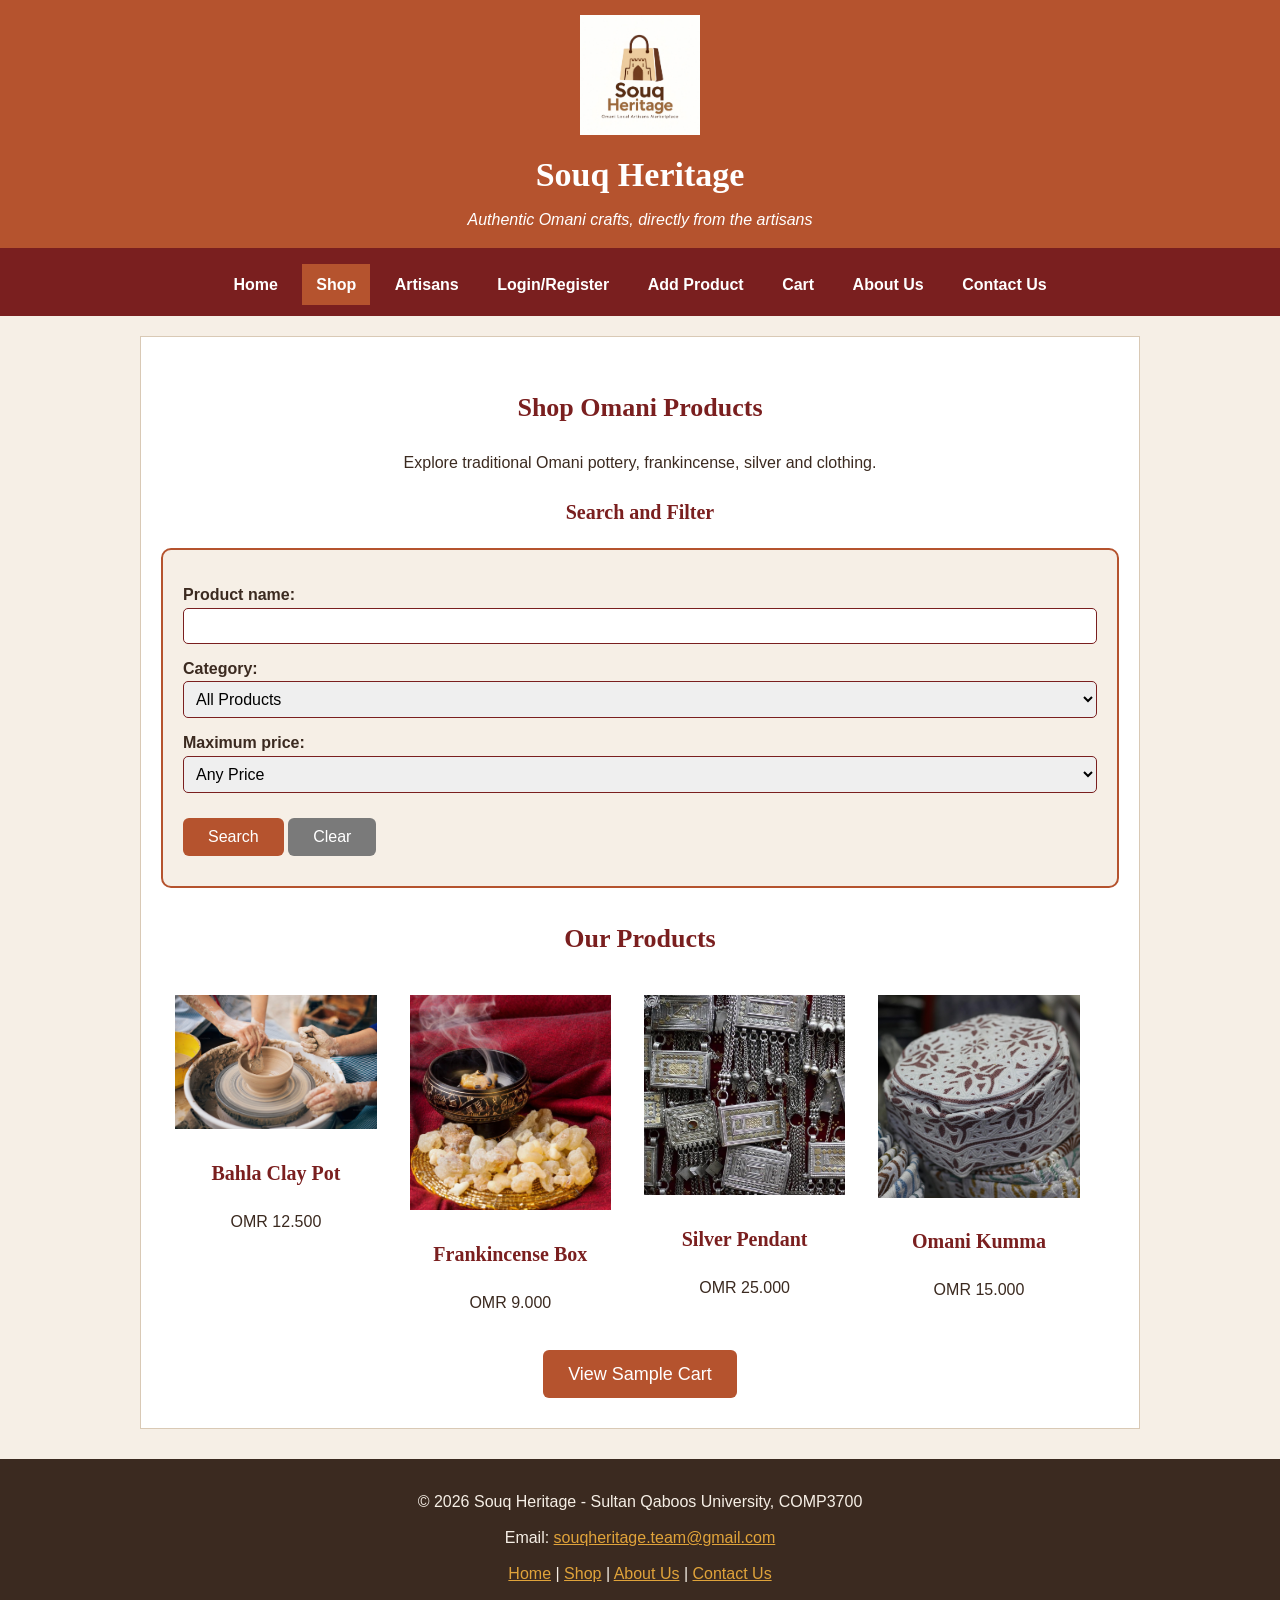
<file: shop.html>
<!DOCTYPE html>
<html xmlns="http://www.w3.org/1999/xhtml" lang="en">
<head>
    <meta charset="utf-8" />
    <meta name="viewport" content="width=device-width, initial-scale=1.0" />
    <title>Shop - Souq Heritage</title>
    <link rel="stylesheet" type="text/css" href="css/style.css" />
</head>      
<body>


    <div id="header">
        <img src="images/LOGO.jpeg" alt="Souq Heritage logo" />
        <h1>Souq Heritage</h1>
        <p id="tagline">Authentic Omani crafts, directly from the artisans</p>
    </div>

    <div id="menu">
        <ul>
            <li><a href="index.html">Home</a></li>
            <li><a href="shop.html" class="active">Shop</a></li>
            <li><a href="artisans.html">Artisans</a></li>
            <li><a href="login-register.html">Login/Register</a></li>
            <li><a href="add-product.html">Add Product</a></li>
            <li><a href="cart-checkout.html">Cart</a></li>
            <li><a href="about.html">About Us</a></li>
            <li><a href="contact.html">Contact Us</a></li>
        </ul>
    </div>
    
     <div id="main">
       
        <h2>Shop Omani Products</h2>
        <p class="center">Explore traditional Omani pottery, frankincense, silver and clothing.</p>

        <h3>Search and Filter</h3>

        <form action="https://httpbin.org/get" method="get">
            <label for="search">Product name:</label>
            <input type="text" id="search" name="product_name" />

            <label for="category">Category:</label>
            <select id="category" name="category">
                <option value="all">All Products</option>
                <option value="pottery">Pottery</option>
                <option value="frankincense">Frankincense</option>
                <option value="silver">Silver</option>
                <option value="clothing">Clothing</option>
            </select>

            <label for="price">Maximum price:</label>
            <select id="price" name="maximum_price">
                <option value="all">Any Price</option>
                <option value="10">OMR 10</option>
                <option value="20">OMR 20</option>
                <option value="30">OMR 30</option>
            </select>

            <p>
                <input type="submit" value="Search" />
                <input type="reset" value="Clear" />
            </p>
        </form>
        <h2>Our Products</h2>

        <div class="category">
            <img src="images/Pottery.png" > 
            <h3>Bahla Clay Pot</h3>
            <p class="center">OMR 12.500</p>
            
        </div>

        <div class="category">
            
            <img src="images/Frankincense.png">
            <h3>Frankincense Box</h3>
            <p class="center">OMR 9.000</p>
            
        </div>

        <div class="category">
            <img src="images/Silver.png" alt="Omani silver pendant" />
            <h3>Silver Pendant</h3>
            <p class="center">OMR 25.000</p>
            
        </div>

        <div class="category">
            <img src="images/Kumma.png" alt="Traditional Omani kumma" />
            <h3>Omani Kumma</h3>
            <p class="center">OMR 15.000</p>
           
        </div>

        <p class="center"><a href="cart-checkout.html" class="button">View Sample Cart</a></p>
       
    </div>

    
    <div id="footer">
        <p class="center">&copy; 2026 Souq Heritage - Sultan Qaboos University, COMP3700</p>
        <p class="center">Email: <a href="mailto:souqheritage.team@gmail.com">souqheritage.team@gmail.com</a></p>
        <p class="center">
            <a href="index.html">Home</a> |
            <a href="shop.html">Shop</a> |
            <a href="about.html">About Us</a> |
            <a href="contact.html">Contact Us</a>
        </p>
    </div>

</body>
</html>
</file>
<file: css/style.css>
* {
    box-sizing: border-box;
}

body {
    font-family: Arial, Helvetica, sans-serif;
    font-size: 16px;
    line-height: 1.6;
    color: #3B2A20;
    background-color: #F6EFE6;
    margin: 0;
    padding: 0;
}

p {
    margin: 10px 0;
    text-align: justify;
}

img {
    max-width: 100%;     
    height: auto;
}

h1, h2, h3 {
    font-family: Georgia, "Times New Roman", serif;
    color: #7A1F1F;
    text-align: center;
}

h1 { font-size: 34px; }
h2 { font-size: 26px; margin-top: 30px; }
h3 { font-size: 20px; }

#header {
    background-color: #B5532E;
    color: white;
    text-align: center;
    padding: 15px 10px;
    border-bottom: 5px solid #7A1F1F;
}

#header img {
    width: 120px;
}

#header h1 {
    color: white;
    margin: 5px 0;
}

#tagline {
    font-style: italic;
    text-align: center;
    margin: 0;
}

#menu {
    background-color: #7A1F1F;
    text-align: center;
    padding: 8px 0;
}

#main {
    width: 90%;
    max-width: 1000px;
    margin: 20px auto;
    padding: 20px;
    background-color: white;
    border: 1px solid #d9c9b5;
}

#footer {
    background-color: #3B2A20;
    color: #F6EFE6;
    text-align: center;
    padding: 20px 10px;
    margin-top: 30px;
}

#menu ul {
    list-style-type: none;
    margin: 0;
    padding: 0;
}

#menu ul li {
    display: inline-block;
    margin: 3px;
}

#menu ul li a {
    display: block;
    padding: 8px 14px;
    color: white;
    text-decoration: none;
    font-weight: bold;
}

a:link {
    color: #B5532E;
}

a:visited {
    color: #7A1F1F;
}

a:hover {
    color: #E0A33A;
    text-decoration: underline;
}

a:active {
    color: red;
}

#menu ul li a:link,
#menu ul li a:visited {
    color: white;
}

#menu ul li a:hover {
    background-color: #E0A33A;
    color: #3B2A20;
    text-decoration: none;
}

#menu ul li a:active {
    background-color: #B5532E;
    color: white;
}

#menu ul li a.active {
    background-color: #B5532E;
}

#footer a:link,
#footer a:visited {
    color: #E0A33A;
}

#footer a:hover {
    color: white;
}

.hero {
    text-align: center;
    background-color: #F6EFE6;
    padding: 20px;
    border: 2px solid #B5532E;
    border-radius: 10px;
}

.hero img {
    width: 100%;
    max-height: 350px;
    object-fit: cover;
}

.button {
    display: inline-block;
    background-color: #B5532E;
    color: white;
    padding: 10px 25px;
    border: none;
    border-radius: 6px;
    font-size: 18px;
    text-decoration: none;
    cursor: pointer;
}

a.button:link,
a.button:visited {
    color: white;
}

.button:hover {
    background-color: #7A1F1F;
}

.card {
    display: inline-block;
    vertical-align: top;
    width: 29%;
    margin: 1.5%;
    padding: 10px;
    background-color: #F6EFE6;
    border: 1px solid #B5532E;
    border-radius: 8px;
    text-align: center;
}

.category {
    display: inline-block;
    vertical-align: top;
    width: 21%;
    margin: 1.5%;
    text-align: center;
}

.center {
    text-align: center;
}

ul {
    list-style-type: square;
    padding-left: 30px;
}

ol {
    list-style-type: decimal;
    padding-left: 30px;
}

li:first-child {
    font-weight: bold;
}

tr:nth-child(even) td {
    background-color: #F6EFE6;
}

input:focus, textarea:focus, select:focus {
    background-color: #FFF8DC;
    border-color: #B5532E;
}

table {
    width: 100%;
    border-collapse: collapse;
    margin: 15px 0;
}

th {
    background-color: #7A1F1F;
    color: white;
    padding: 10px;
    border: 2px solid #3B2A20;
}

td {
    padding: 10px;
    border: 1px solid #B5532E;
    text-align: center;
}

form {
    background-color: #F6EFE6;
    padding: 20px;
    border: 2px solid #B5532E;
    border-radius: 10px;
}

label {
    display: block;
    margin-top: 12px;
    font-weight: bold;
}

input[type="text"], input[type="email"], select, textarea {
    width: 100%;
    padding: 8px;
    border: 1px solid #7A1F1F;
    border-radius: 5px;
    font-size: 16px;
}

input[type="radio"] {
    margin-left: 10px;
}

input[type="submit"],
input[type="reset"] {
    background-color: #B5532E;
    color: white;
    padding: 10px 25px;
    margin-top: 15px;
    border: none;
    border-radius: 6px;
    font-size: 16px;
    cursor: pointer;
}

input[type="reset"] {
    background-color: #7A7A7A;
}

@media (max-width: 700px) {
    #menu ul li {
        display: block;
    }

    .card,
    .category {
        width: 100%;
        margin: 10px 0;
    }

    h1 { font-size: 26px; }
    h2 { font-size: 22px; }

    #main {
        width: 96%;
        padding: 10px;
    }
}
</file>
